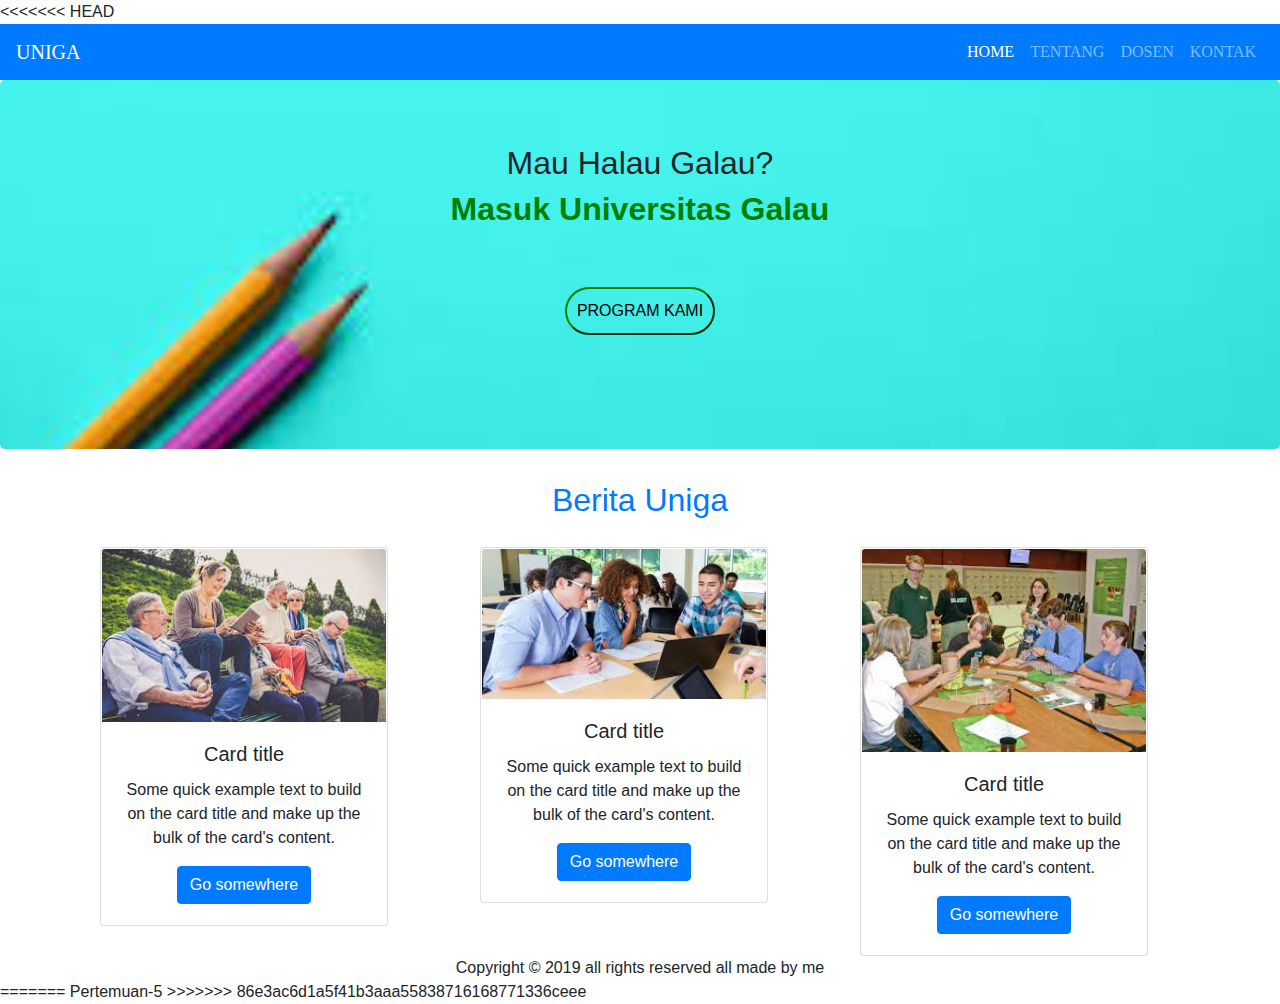
<file: index.html>
<<<<<<< HEAD
<!doctype html>
<html lang="en">
  <head>
    <!-- Required meta tags -->
    <meta charset="utf-8">
    <meta name="viewport" content="width=device-width, initial-scale=1, shrink-to-fit=no">

    <!-- Bootstrap CSS -->
    <link rel="stylesheet" href="css/bootstrap.css">
    <link rel="stylesheet" type="text/css" href="style.css">

    <title>index</title>
  </head>
  <body>
  	<nav class="navbar navbar-expand-lg navbar navbar-dark bg-primary">
  		<a class="navbar-brand" href="#">UNIGA</a>
  			<button class="navbar-toggler" type="button" data-toggle="collapse" data-target="#navbarText" aria-controls="navbarText" aria-expanded="false" aria-label="Toggle navigation">
   			 <span class="navbar-toggler-icon"></span>
 		 	</button>
  		<div class="collapse navbar-collapse" id="navbarText">
    		<ul class="navbar-nav ml-auto">
     			 <li class="nav-item active">
       	 			<a class="nav-link" href="index.html">HOME<span class="sr-only">(current)</span></a>
      	 		</li>
      			<li class="nav-item">
        			<a class="nav-link" href="tentang.html">TENTANG</a>
     			 </li>
      			<li class="nav-item">
       				<a class="nav-link" href="dosen.html">DOSEN</a>
      			</li>
      			 <li class="nav-item">
      		 		<a class="nav-link" href="kontak.html">KONTAK</a>
     		 	</li>
   			 </ul>
 		 </div>
	</nav>
	   <div class="jumbotron text-center" style="background-image: url(img/images.jpg); background-size: 100%;">
	  <div class="container">
	   <h2 class="nama">Mau Halau Galau?</h2>
	   <h2 style="color:green;"><strong>Masuk Universitas Galau</strong></h2> 
		<div class="btn-group">
		  <button type="button" class="">
		    PROGRAM KAMI
		  </button>
		   </div>
		</div>
	</div>
</div>
	</div>

	<section class="berita">
		<div class="container">
			<div class="row">
			<div class="col-sm-12">
			<h2 class="judul text-center text-primary">Berita Uniga</h2>
		</div>
		</div>

			<div class="card-deck">
  <div class="col-sm-4">
		<div class="card" style="width: 18rem;">
		  <img src="img/clg2.jpg" class="card-img-top" alt="...">
		  <div class="card-body">
		    <h5 class="card-title">Card title</h5>
		    <p class="card-text">Some quick example text to build on the card title and make up the bulk of the card's content.</p>
		    <a href="#" class="btn btn-primary">Go somewhere</a>
		  </div>
		</div>
	</div>
		<div class="col-sm-4">
		<div class="card" style="width: 18rem;">
		  <img src="img/clg1.jpg" class="card-img-top" alt="...">
		  <div class="card-body">
		    <h5 class="card-title">Card title</h5>
		    <p class="card-text">Some quick example text to build on the card title and make up the bulk of the card's content.</p>
		    <a href="#" class="btn btn-primary">Go somewhere</a>
		  </div>
		</div>
	</div>
		<div class="col-sm-4">
		<div class="card" style="width: 18rem;">
		  <img src="img/clg3.jpg" class="card-img-top" alt="...">
		  <div class="card-body">
		    <h5 class="card-title">Card title</h5>
		    <p class="card-text">Some quick example text to build on the card title and make up the bulk of the card's content.</p>
		    <a href="#" class="btn btn-primary">Go somewhere</a>
		  </div>
		</div>
		</div>
   	</div>
   	
   </section>

   <section>
   	<footer>Copyright © 2019 all rights reserved all made by me</footer>
   </section>
    <!-- Optional JavaScript -->
    <!-- jQuery first, then Popper.js, then Bootstrap JS -->
    <script src="https://code.jquery.com/jquery-3.3.1.slim.min.js" integrity="sha384-q8i/X+965DzO0rT7abK41JStQIAqVgRVzpbzo5smXKp4YfRvH+8abtTE1Pi6jizo" crossorigin="anonymous"></script>
    <script src="https://cdnjs.cloudflare.com/ajax/libs/popper.js/1.14.7/umd/popper.min.js" integrity="sha384-UO2eT0CpHqdSJQ6hJty5KVphtPhzWj9WO1clHTMGa3JDZwrnQq4sF86dIHNDz0W1" crossorigin="anonymous"></script>
    <script src="js/bootstrap.js"></script>
  </body>
</html>
=======
Pertemuan-5
>>>>>>> 86e3ac6d1a5f41b3aaa55838716168771336ceee
</file>
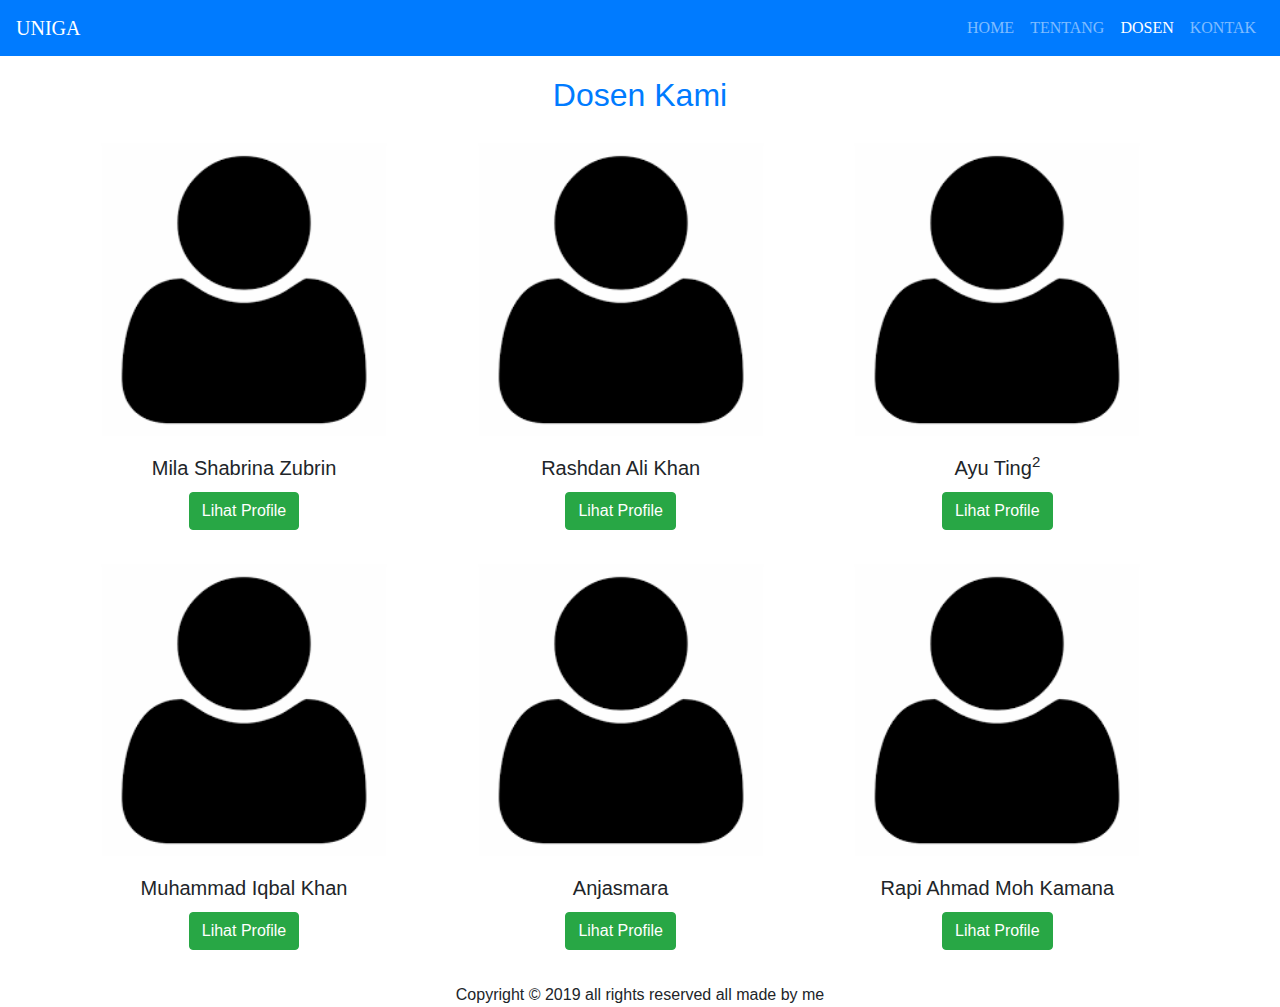
<file: dosen.html>
<!doctype html>
<html lang="en">
  <head>
    <!-- Required meta tags -->
    <meta charset="utf-8">
    <meta name="viewport" content="width=device-width, initial-scale=1, shrink-to-fit=no">

    <!-- Bootstrap CSS -->
    <link rel="stylesheet" href="css/bootstrap.css">
    <link rel="stylesheet" type="text/css" href="style.css">

    <title>Dosen</title>
  </head>
  <body>
  	<nav class="navbar navbar-expand-lg navbar navbar-dark bg-primary">
  <a class="navbar-brand" href="#">UNIGA</a>
  <button class="navbar-toggler" type="button" data-toggle="collapse" data-target="#navbarText" aria-controls="navbarText" aria-expanded="false" aria-label="Toggle navigation">
    <span class="navbar-toggler-icon"></span>
  </button>
  <div class="collapse navbar-collapse" id="navbarText">
    <ul class="navbar-nav ml-auto">
      <li class="nav-item">
        <a class="nav-link" href="index.html">HOME</a>
      </li>
      <li class="nav-item">
        <a class="nav-link" href="tentang.html">TENTANG</a>
      </li>
      <li class="nav-item active">
        <a class="nav-link" href="dosen.html">DOSEN<span class="sr-only">(current)</span></a>
      </li>
       <li class="nav-item">
        <a class="nav-link" href="kontak.html">KONTAK</a>
      </li>
    </ul>
  </div>
</nav>
	   
	<section class="Dosen">
		<div class="container">
			<div class="row">
			<div class="col-sm-12">
			<h2 class="judul text-center text-primary">Dosen Kami</h2>
		</div>
		</div>

			<div class="card-columns">
  <div class="col-sm-4">
		<div class="card border-0" style="width: 18rem;">
		  <img src="img/profile.png" class="card-img-top" alt="...">
		  <div class="card-body">
		    <h5 class="card-title">Mila Shabrina Zubrin</h5>
		    <a href="profile.html" class="btn btn-success">Lihat Profile</a>
		  </div>
		</div>
	</div>
		<div class="col-sm-4">
		<div class="card border-0" style="width: 18rem;">
		  <img src="img/profile.png" class="card-img-top" alt="...">
		  <div class="card-body">
		    <h5 class="card-title">Muhammad Iqbal Khan</h5>
		    <a href="profile.html" class="btn btn-success">Lihat Profile</a>
		  </div>
		</div>
	</div>
		<div class="col-sm-4">
		<div class="card border-0" style="width: 18rem;">
		  <img src="img/profile.png" class="card-img-top" alt="...">
		  <div class="card-body">
		    <h5 class="card-title">Rashdan Ali Khan</h5>
		   <a href="profile.html" class="btn btn-success">Lihat Profile</a>
		  </div>
		</div>
		</div>
		 <div class="col-sm-4">
		<div class="card border-0" style="width: 18rem;">
		  <img src="img/profile.png" class="card-img-top" alt="...">
		  <div class="card-body">
		    <h5 class="card-title">Anjasmara</h5>
		    <a href="profile.html" class="btn btn-success">Lihat Profile</a>
		  </div>
		</div>
	</div>
		<div class="col-sm-4">
		<div class="card border-0" style="width: 18rem;">
		  <img src="img/profile.png" class="card-img-top" alt="...">
		  <div class="card-body">
		    <h5 class="card-title">Ayu Ting<sup>2</sup></h5>
		    <a href="profile.html" class="btn btn-success">Lihat Profile</a>
		  </div>
		</div>
	</div>
		<div class="col-sm-4">
		<div class="card border-0" style="width: 18rem;">
		  <img src="img/profile.png" class="card-img-top" alt="...">
		  <div class="card-body">
		    <h5 class="card-title">Rapi Ahmad Moh Kamana</h5>		    
		    <a href="profile.html" class="btn btn-success">Lihat Profile</a>
		  </div>
		</div>
		</div>
   	</div>
   	
   </section>

   <section>
   	<footer>Copyright © 2019 all rights reserved all made by me</footer>
   </section>
    <!-- Optional JavaScript -->
    <!-- jQuery first, then Popper.js, then Bootstrap JS -->
    <script src="https://code.jquery.com/jquery-3.3.1.slim.min.js" integrity="sha384-q8i/X+965DzO0rT7abK41JStQIAqVgRVzpbzo5smXKp4YfRvH+8abtTE1Pi6jizo" crossorigin="anonymous"></script>
    <script src="https://cdnjs.cloudflare.com/ajax/libs/popper.js/1.14.7/umd/popper.min.js" integrity="sha384-UO2eT0CpHqdSJQ6hJty5KVphtPhzWj9WO1clHTMGa3JDZwrnQq4sF86dIHNDz0W1" crossorigin="anonymous"></script>
    <script src="js/bootstrap.js"></script>
  </body>
</html>
</file>
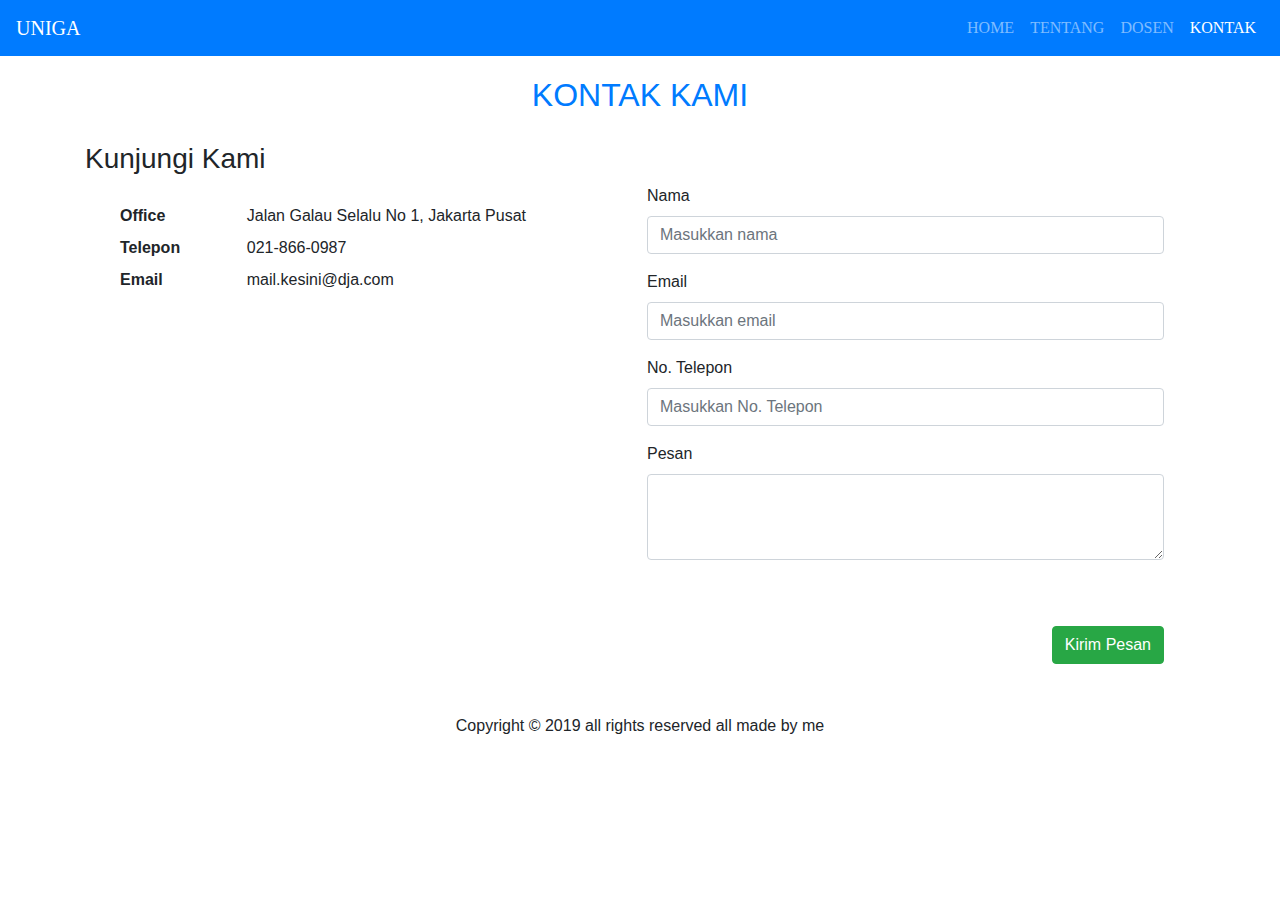
<file: kontak.html>
<!doctype html>
<html lang="en">
  <head>
    <!-- Required meta tags -->
    <meta charset="utf-8">
    <meta name="viewport" content="width=device-width, initial-scale=1, shrink-to-fit=no">

    <!-- Bootstrap CSS -->
    <link rel="stylesheet" href="css/bootstrap.css">
    <link rel="stylesheet" type="text/css" href="style.css">

    <title>kontak</title>
  </head>
  <body>
    <nav class="navbar navbar-expand-lg navbar navbar-dark bg-primary">
  <a class="navbar-brand" href="#">UNIGA</a>
  <button class="navbar-toggler" type="button" data-toggle="collapse" data-target="#navbarText" aria-controls="navbarText" aria-expanded="false" aria-label="Toggle navigation">
    <span class="navbar-toggler-icon"></span>
  </button>
  <div class="collapse navbar-collapse" id="navbarText">
    <ul class="navbar-nav ml-auto">
       <li class="nav-item">
        <a class="nav-link" href="index.html">HOME</a>
      </li>
      <li class="nav-item">
        <a class="nav-link" href="tentang.html">TENTANG</a>
      </li>
      <li class="nav-item">
        <a class="nav-link" href="dosen.html">DOSEN</a>
      </li>
       <li class="nav-item active">
        <a class="nav-link" href="kontak.html">KONTAK<span class="sr-only">(current)</span></a><!---sr adalah screen reader--->
      </li>
    </ul>
  </div>
</nav>
    
        <section class="kontak justify-content-right">
    <div class="container">
      <div class="row">
      <div class="col-md-12">
        <h2 class="judul text-center text-primary">KONTAK KAMI</h2>
      </div>
    </div>
     <h3>Kunjungi Kami</h3>
    <div class="media mr-3">
      
<dl class="row">
  <dt class="col-sm-3">Office</dt>
  <dd class="col-sm-9">Jalan Galau Selalu No 1, Jakarta Pusat</dd>
  <dt class="col-sm-3">Telepon</dt>
  <dd class="col-sm-9">021-866-0987  </dd>
  <dt class="col-sm-3">Email</dt>
  <dd class="col-sm-9">mail.kesini@dja.com</dd>
</dl>


    
      <div class="col-md-6">
        <form>
          <div class="form-group">
          <label>Nama</label>
            <input class="form-control" type="text" name="txtname" placeholder="Masukkan nama">
          </div>
          <div class="form-group">
             <label>Email</label>
            <input class="form-control" type="email" name="txtemail" placeholder="Masukkan email">
          </div>
          <div class="form-group">
            <label>No. Telepon</label>
            <input class="form-control" type="tel" name="txttel" placeholder="Masukkan No. Telepon">
          </div>
          <div class="form-group">
            <label>Pesan</label>
           <textarea class="form-control" rows="3"></textarea>
         </div>
            <button class="btn btn-success float-right" type="submit">Kirim Pesan</button>
        </form>
    </div>
</div>
</div>
  </div>
</section>


   <section>
    <footer>Copyright © 2019 all rights reserved all made by me</footer>
   </section>
    <!-- Optional JavaScript -->
    <!-- jQuery first, then Popper.js, then Bootstrap JS -->
    <script src="https://code.jquery.com/jquery-3.3.1.slim.min.js" integrity="sha384-q8i/X+965DzO0rT7abK41JStQIAqVgRVzpbzo5smXKp4YfRvH+8abtTE1Pi6jizo" crossorigin="anonymous"></script>
    <script src="https://cdnjs.cloudflare.com/ajax/libs/popper.js/1.14.7/umd/popper.min.js" integrity="sha384-UO2eT0CpHqdSJQ6hJty5KVphtPhzWj9WO1clHTMGa3JDZwrnQq4sF86dIHNDz0W1" crossorigin="anonymous"></script>
    <script src="js/bootstrap.js"></script>
  </body>
</html>
</file>
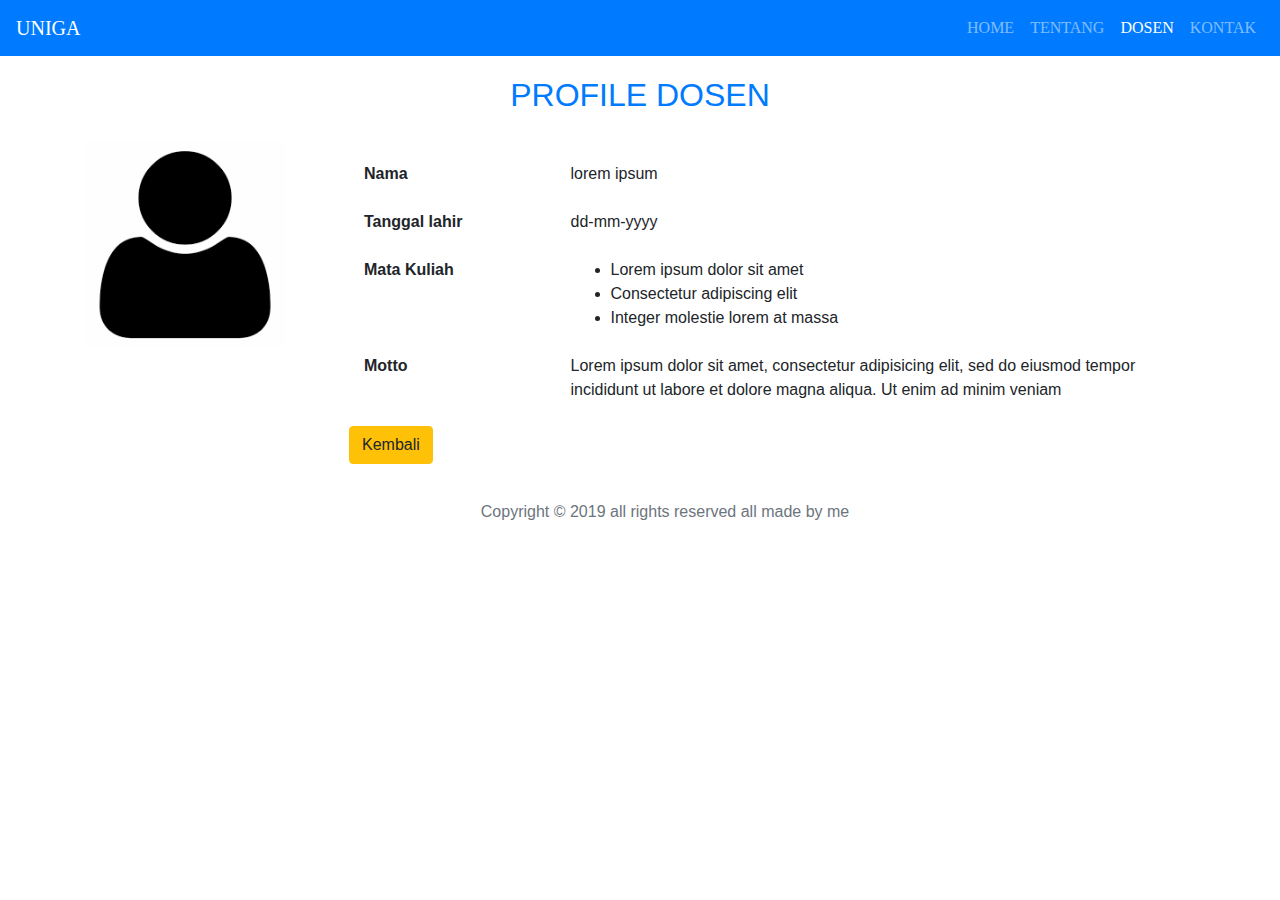
<file: profile.html>
<!doctype html>
<html lang="en">
  <head>
    <!-- Required meta tags -->
    <meta charset="utf-8">
    <meta name="viewport" content="width=device-width, initial-scale=1, shrink-to-fit=no">

    <!-- Bootstrap CSS -->
    <link rel="stylesheet" href="css/bootstrap.css">
    <link rel="stylesheet" type="text/css" href="style.css">

    <title>Profile</title>
  </head>
  <body>
    <nav class="navbar navbar-expand-lg navbar navbar-dark bg-primary">
  <a class="navbar-brand" href="#">UNIGA</a>
  <button class="navbar-toggler" type="button" data-toggle="collapse" data-target="#navbarText" aria-controls="navbarText" aria-expanded="false" aria-label="Toggle navigation">
    <span class="navbar-toggler-icon"></span>
  </button>
  <div class="collapse navbar-collapse" id="navbarText">
    <ul class="navbar-nav ml-auto">
       <li class="nav-item">
        <a class="nav-link" href="index.html">HOME</a>
      </li>
      <li class="nav-item">
        <a class="nav-link" href="tentang.html">TENTANG</a>
      </li>
      <li class="nav-item active">
        <a class="nav-link" href="dosen.html">DOSEN<span class="sr-only">(current)</span></a>
      </li>
       <li class="nav-item">
        <a class="nav-link" href="kontak.html">KONTAK</a><!---sr adalah screen reader--->
      </li>
    </ul>
  </div>
</nav>
    
        <section class="dosen">
    <div class="container">
      <div class="row">
      <div class="col-md-12">
        <h2 class="judul text-center text-primary">PROFILE DOSEN</h2>
      </div>
    </div>

<div class="media">
  <img src="img/profile.png" class="mr-3" style="width:200px">
<dl class="row ml-5">
	<hr>
  <dt class="col-sm-3">Nama</dt>
  <dd class="col-sm-9"><p>lorem ipsum</p></dd>
  <hr>
  <dt class="col-sm-3">Tanggal lahir</dt>
  <dd class="col-sm-9">
    <p>dd-mm-yyyy</p>  </dd>
  <hr>
  <dt class="col-sm-3">Mata Kuliah</dt>
  <dd class="col-sm-9"><ul>
  <li>Lorem ipsum dolor sit amet</li>
  <li>Consectetur adipiscing elit</li>
  <li>Integer molestie lorem at massa</li>
    <ul></dd>
  <hr>
  <dt class="col-sm-3">Motto</dt>
  <dd class="col-sm-9"><p>Lorem ipsum dolor sit amet, consectetur adipisicing elit, sed do eiusmod
  tempor incididunt ut labore et dolore magna aliqua. Ut enim ad minim veniam</p></dd>
  <a href="dosen.html" class="btn btn-warning" role="button">Kembali</a>
</dl>
</div>
</section>
	



  <footer class="footer mt-auto py-3">
  <div class="footer">
    <span class="text-muted">Copyright © 2019 all rights reserved all made by me</span>
  </div>
</footer>
    <!-- Optional JavaScript -->
    <!-- jQuery first, then Popper.js, then Bootstrap JS -->
    <script src="https://code.jquery.com/jquery-3.3.1.slim.min.js" integrity="sha384-q8i/X+965DzO0rT7abK41JStQIAqVgRVzpbzo5smXKp4YfRvH+8abtTE1Pi6jizo" crossorigin="anonymous"></script>
    <script src="https://cdnjs.cloudflare.com/ajax/libs/popper.js/1.14.7/umd/popper.min.js" integrity="sha384-UO2eT0CpHqdSJQ6hJty5KVphtPhzWj9WO1clHTMGa3JDZwrnQq4sF86dIHNDz0W1" crossorigin="anonymous"></script>
    <script src="js/bootstrap.js"></script>
  </body>
</html>
</file>
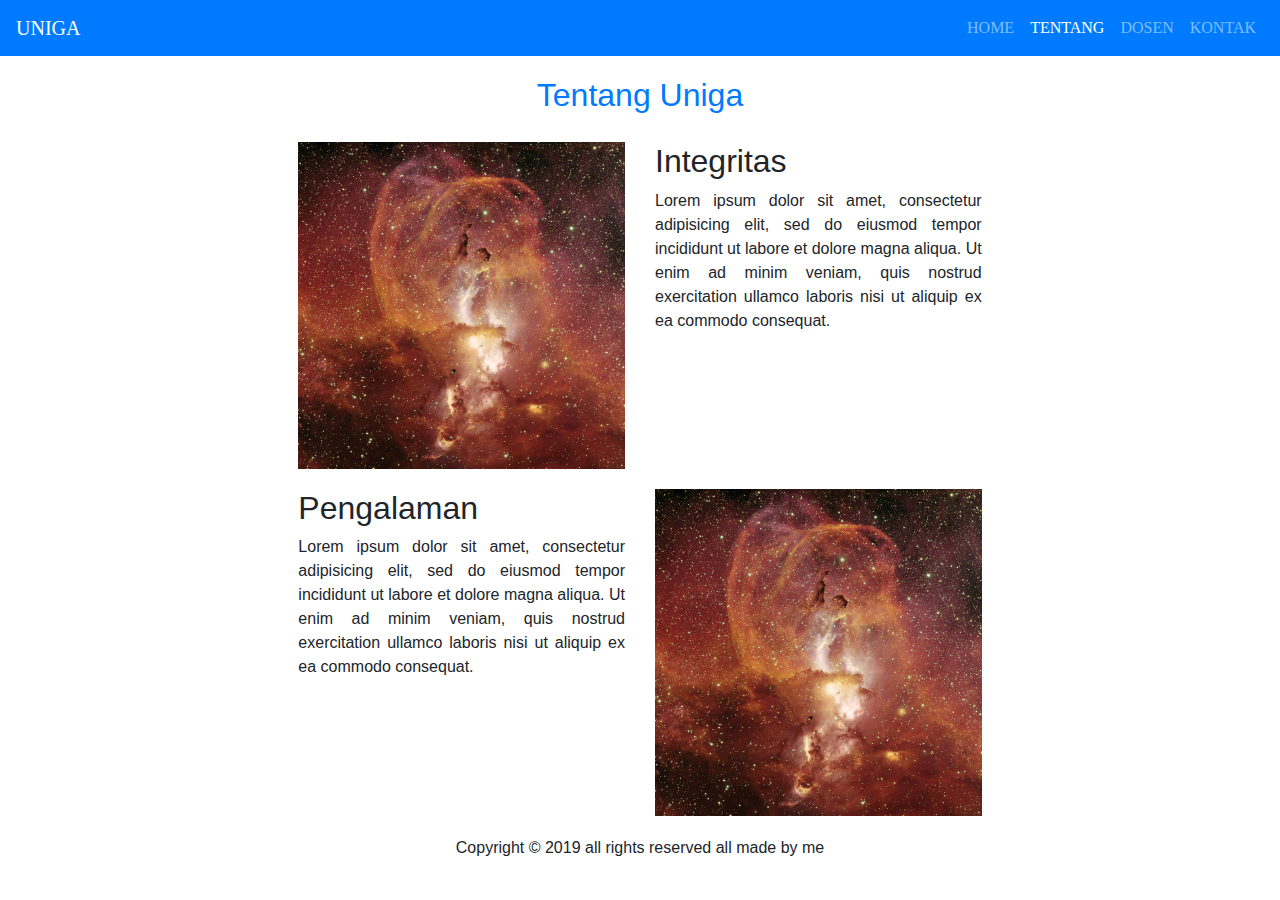
<file: tentang.html>
<!doctype html>
<html lang="en">
  <head>
    <!-- Required meta tags -->
    <meta charset="utf-8">
    <meta name="viewport" content="width=device-width, initial-scale=1, shrink-to-fit=no">

    <!-- Bootstrap CSS -->
    <link rel="stylesheet" href="css/bootstrap.css">
    <link rel="stylesheet" type="text/css" href="style.css">

    <title>Tentang</title>
  </head>
  <body>
  	<nav class="navbar navbar-expand-lg navbar navbar-dark bg-primary">
        <a class="navbar-brand" href="#">UNIGA</a>
        <button class="navbar-toggler" type="button" data-toggle="collapse" data-target="#navbarText" aria-controls="navbarText" aria-expanded="false" aria-label="Toggle navigation">
         <span class="navbar-toggler-icon"></span>
         </button>
       <div class="collapse navbar-collapse" id="navbarText">
          <ul class="navbar-nav ml-auto">
             <li class="nav-item ">
             <a class="nav-link" href="index.html">HOME</a>
             </li>
             <li class="nav-item active">
             <a class="nav-link" href="tentang.html">TENTANG<span class="sr-only">(current)</span></a>
             </li>
             <li class="nav-item">
              <a class="nav-link" href="dosen.html">DOSEN</a>
              </li>
              <li class="nav-item">
               <a class="nav-link" href="kontak.html">KONTAK</a>
               </li>
            </ul>
        </div>
    </nav>
  	
  		<section class="about">
		<div class="container">
			<div class="row">
			<div class="col-md-12">
				<h2 class="judul text-center text-primary">Tentang Uniga</h2>
			</div>
		</div>
		<div class="row">
		 <div class="col-4 offset-2">
		 	<img src="img/img1.jpg" alt="..." class="">
		 </div>
   	 <div class="col-4">
   	 	<h2>Integritas</h2>
   	<p class="text-justify">Lorem ipsum dolor sit amet, consectetur adipisicing elit, sed do eiusmod
   	tempor incididunt ut labore et dolore magna aliqua. Ut enim ad minim veniam,
   	quis nostrud exercitation ullamco laboris nisi ut aliquip ex ea commodo
   	consequat. </p>
   </div>
</div>

		<div class="row justify-content-center">
		  	 <div class="col-4">
   	 	<h2>Pengalaman</h2>
   	<p class="text-justify">Lorem ipsum dolor sit amet, consectetur adipisicing elit, sed do eiusmod
   	tempor incididunt ut labore et dolore magna aliqua. Ut enim ad minim veniam,
   	quis nostrud exercitation ullamco laboris nisi ut aliquip ex ea commodo
   	consequat. </p>
   </div>
   <div class="col-4">
		 	<img src="img/img1.jpg" alt="..." class="">
	</div>
</div>
</div>
  	</section>


   <section>
   	<footer>Copyright © 2019 all rights reserved all made by me</footer>
   </section>
    <!-- Optional JavaScript -->
    <!-- jQuery first, then Popper.js, then Bootstrap JS -->
    <script src="https://code.jquery.com/jquery-3.3.1.slim.min.js" integrity="sha384-q8i/X+965DzO0rT7abK41JStQIAqVgRVzpbzo5smXKp4YfRvH+8abtTE1Pi6jizo" crossorigin="anonymous"></script>
    <script src="https://cdnjs.cloudflare.com/ajax/libs/popper.js/1.14.7/umd/popper.min.js" integrity="sha384-UO2eT0CpHqdSJQ6hJty5KVphtPhzWj9WO1clHTMGa3JDZwrnQq4sF86dIHNDz0W1" crossorigin="anonymous"></script>
    <script src="js/bootstrap.js"></script>
  </body>
</html>
</file>
<file: style.css>
nav{
	font-family: calibri;
}
img{
	width: 100%;
}

button{
	margin: 50px 0px 50px 0px;
	padding: 10px;
	border-radius: 50px;
	background-color: Transparent;
    background-repeat:no-repeat;
    border-color: green;
    overflow: hidden;
    outline:none;
	
}

.card{
	margin-right: 10px;
	padding: 1px;
	text-align: center;
}

.berita{
	margin-top: 10px;
	text-decoration: justify;
}
.btn{
	text-align: center;
}

.row{
	margin: 20px;
}
footer{
	text-align: center;
}

span{
	margin-left: 50px;
}
span.tel{
	margin-left: 40px;
}

.card-columns{
  @include media-breakpoint-only(lg) {
    column-count: 4;
  }

  .footer{
  width: auto;
  max-width: 680px;
  padding: 0 15px;
}
 
 .row dd { 
 	border-bottom: 1px solid black;
}
</file>
